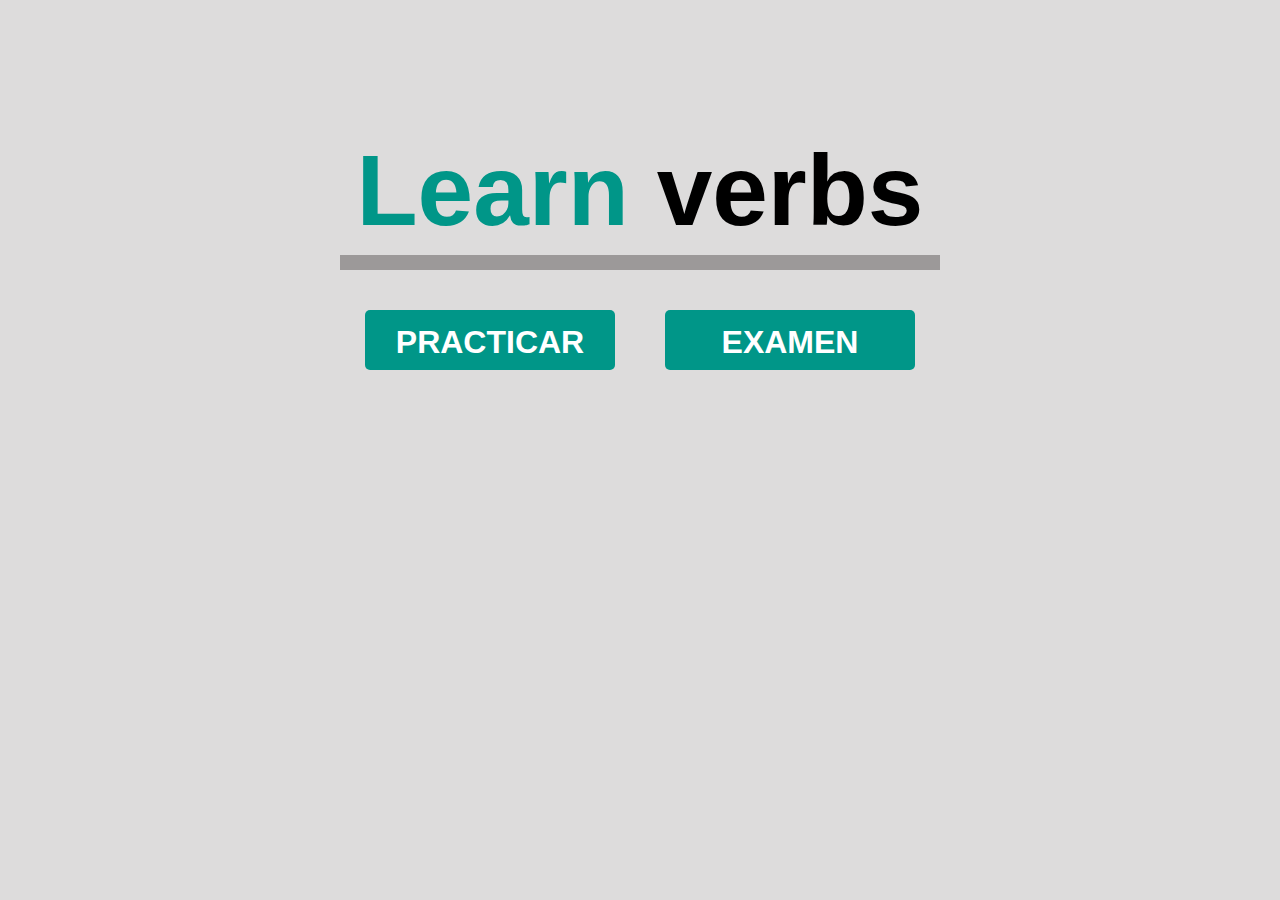
<file: index.html>
<!DOCTYPE html>
<html lang="en">

<head>
    <meta charset="UTF-8">
    <meta http-equiv="X-UA-Compatible" content="IE=edge">
    <meta name="viewport" content="width=device-width, initial-scale=1.0">
    <title>Learn Verbs</title>
    <link rel="stylesheet" href="css/normalize.css">
    <link rel="stylesheet" href="css/style.css">
</head>

<body>

    <header class="header">

        <div class="articulos">

            <div class="titulo">
                <h1> <span>Learn</span> verbs</h1>
            </div>

            <div class="botones">
                <div class="boton">
                    <h1 class="go">
                        <a href="principal.html">PRACTICAR</a>
                    </h1>
                </div>

                <div class="boton">
                    <h1 id="examen" class="go">
                        <a href="examen.html">EXAMEN</a>
                    </h1>
                </div>
            </div>

        </div>


    </header>



</body>

</html>
</file>
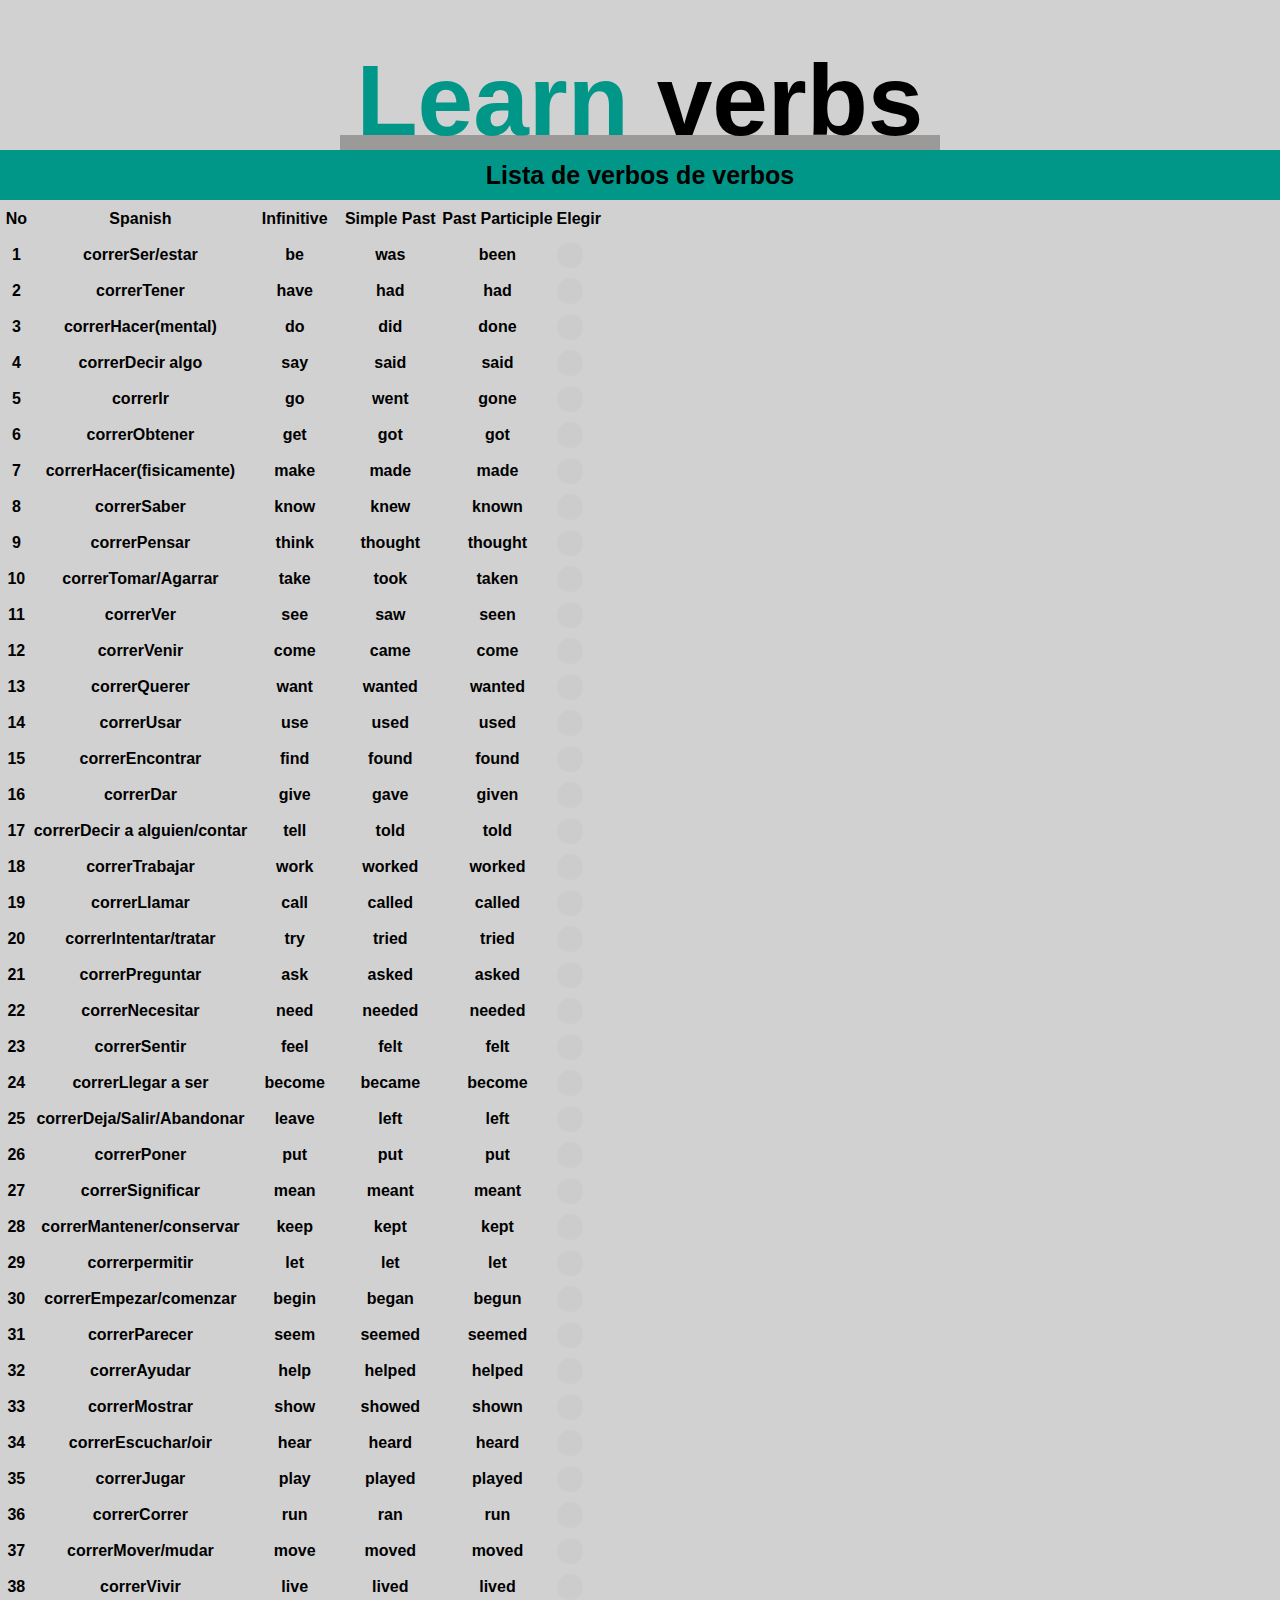
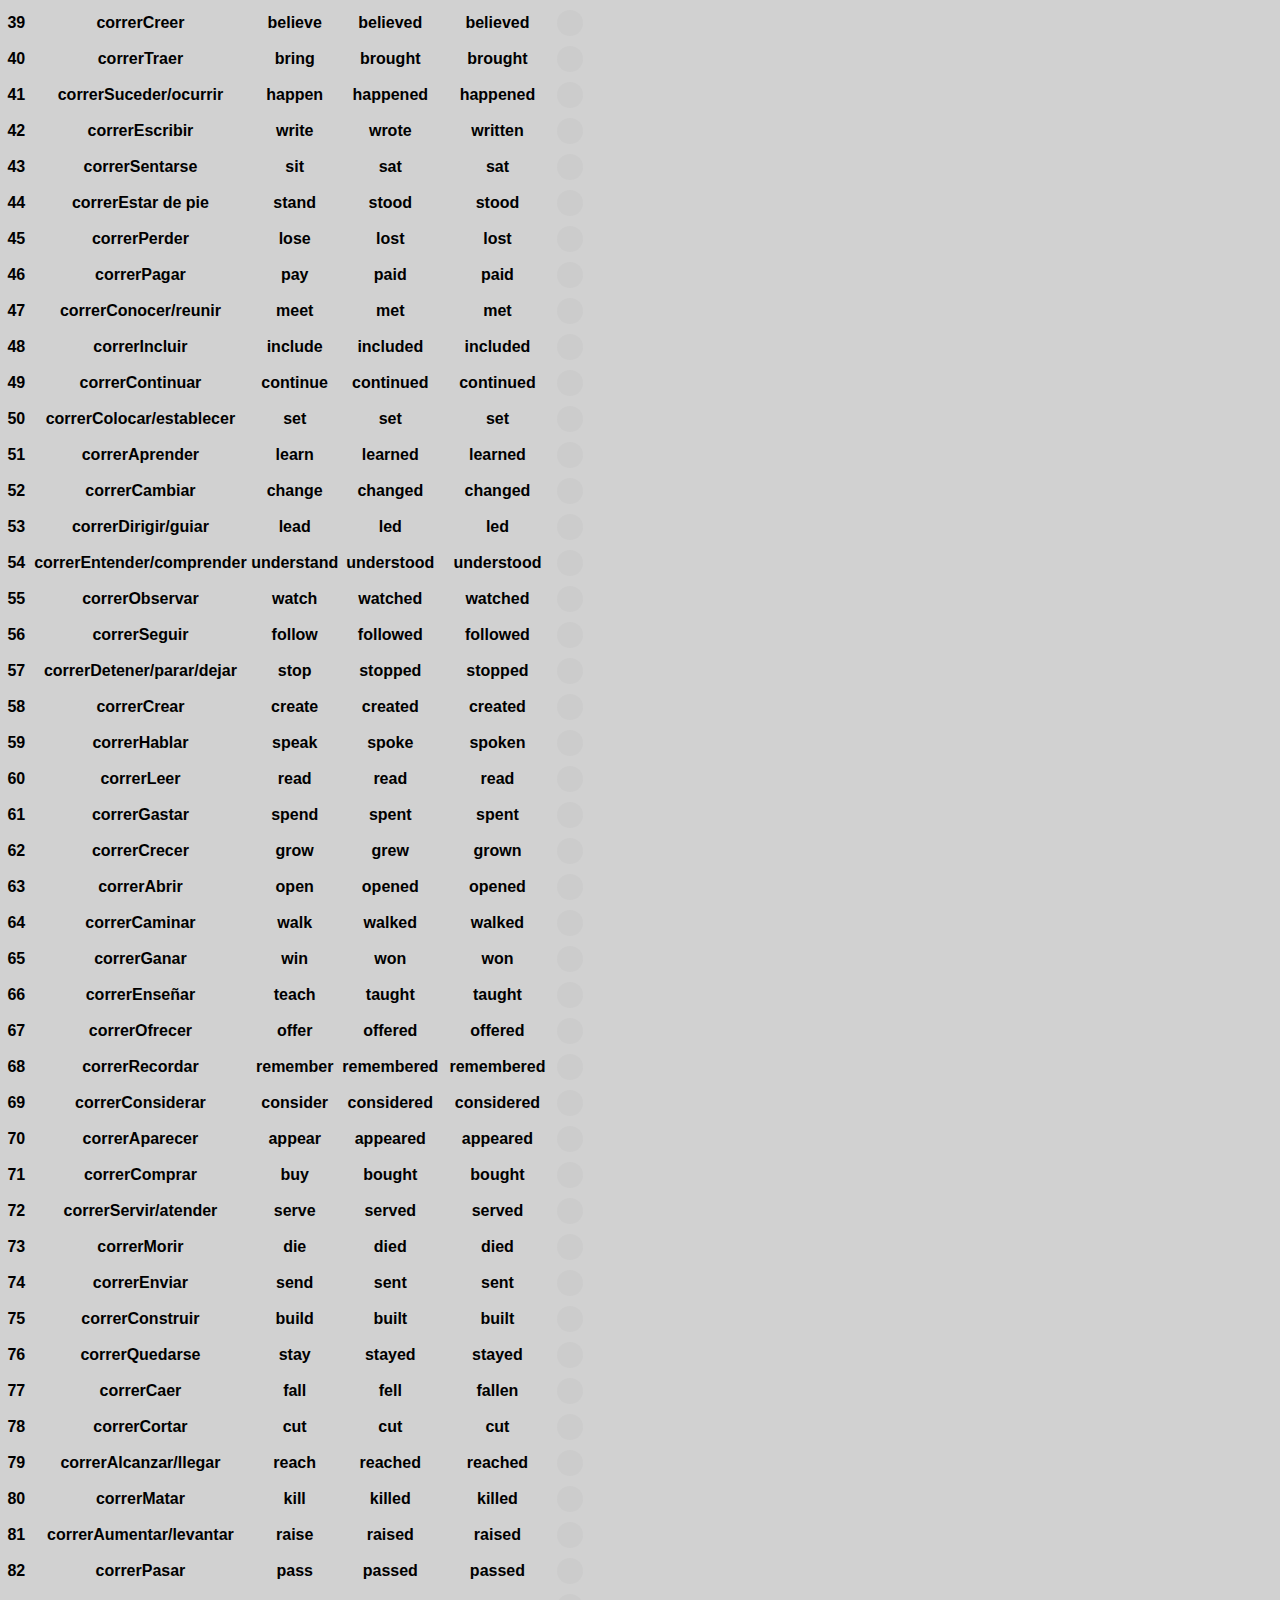
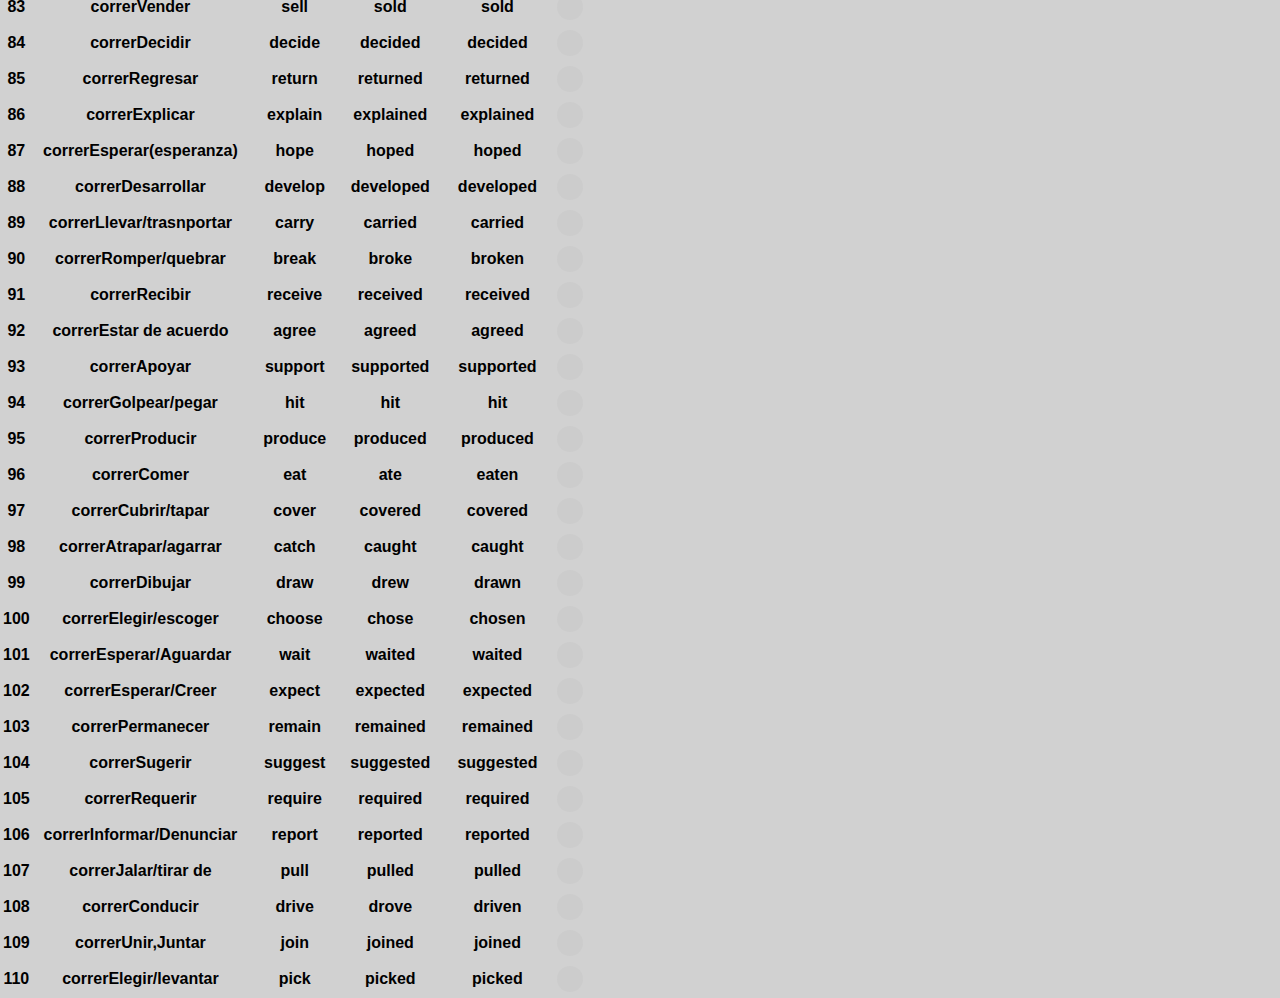
<file: configuracion.html>
<!DOCTYPE html>
<html lang="en">

<head>
  <meta charset="UTF-8">
  <meta http-equiv="X-UA-Compatible" content="IE=edge">
  <meta name="viewport" content="width=device-width, initial-scale=1.0">
  <title>Verbs</title>
  <script src="https://code.jquery.com/jquery-3.5.1.min.js"></script>
  <link rel="stylesheet" href="css/normalize.css">
  <link rel="stylesheet" href="https://stackpath.bootstrapcdn.com/bootstrap/4.5.0/css/bootstrap.min.css"
    integrity="sha384-9aIt2nRpC12Uk9gS9baDl411NQApFmC26EwAOH8WgZl5MYYxFfc+NcPb1dKGj7Sk" crossorigin="anonymous">
  <link rel="stylesheet" href="css/principal.css">
</head>

<body>

  <header class="header">

    <div class="articulos">

      <div class="titulo">
        <a href="index.html">
          <h1> <span>Learn</span> verbs</h1>
        </a>
      </div>
    </div>

  </header>

  <div class="col-10 p-0 mt-4 tabla">
    <!--Mostrar datos-->
    <div class="card cerrar">
      <div class="card-header bg-info text-white">Lista de verbos de verbos</div>
      <div class="card-body">
        <table class="table table-hover">
          <thead class="thead-dark">
            <tr>
              <th scope="col">No</th>
              <th scope="col">Spanish</th>
              <th scope="col">Infinitive</th>
              <th scope="col">Simple Past</th>
              <th scope="col">Past Participle</th>
              <th scope="col">Elegir</th>


            </tr>
          </thead>
          <tbody id="contenido">

          </tbody>
        </table>
      </div>
    </div>
  </div>


  </div>


  <script src="js/script.js"></script>
</body>

</html>
</file>
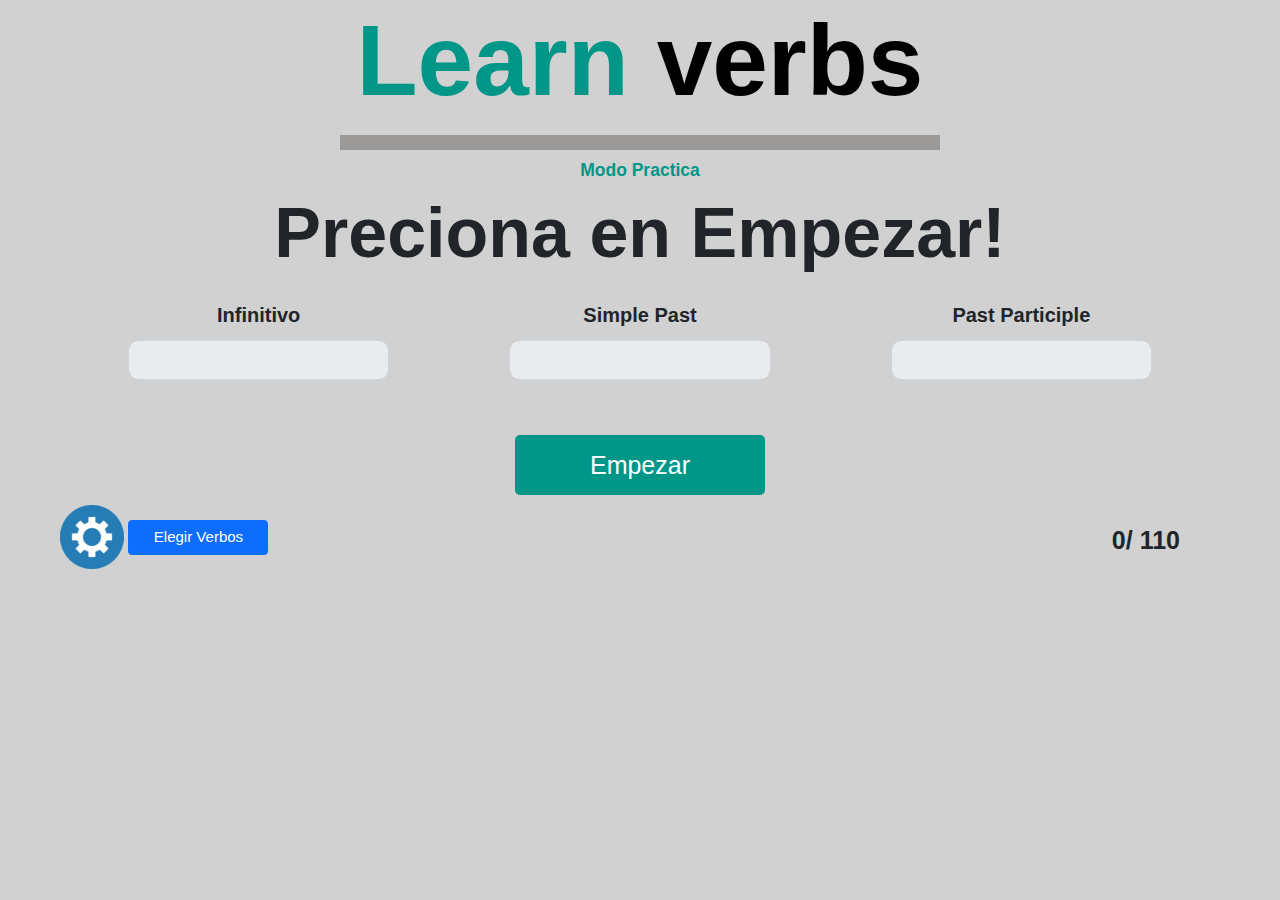
<file: principal.html>
<!DOCTYPE html>
<html lang="es">

<head>
    <meta charset="UTF-8">
    <meta http-equiv="X-UA-Compatible" content="IE=edge">
    <meta name="viewport" content="width=device-width, initial-scale=1.0">
    <title>Practica Learn</title>
    <!-- <script src="https://code.jquery.com/jquery-3.5.1.min.js"></script> -->
    <script src="libs/jquery/jquery.min.js"></script>
    <link rel="stylesheet" href="css/normalize.css">
    <!-- <link href="https://cdn.jsdelivr.net/npm/bootstrap@5.0.2/dist/css/bootstrap.min.css" rel="stylesheet"
        integrity="sha384-EVSTQN3/azprG1Anm3QDgpJLIm9Nao0Yz1ztcQTwFspd3yD65VohhpuuCOmLASjC" crossorigin="anonymous"> -->
    <link rel="stylesheet" href="libs/css/bootstrap.min.css">
    <link rel="stylesheet" href="css/principal.css">
</head>

<body>
    <header class="header">

        <div class="articulos">

            <div class="titulo">
                <a href="index.html">
                    <h1> <span>Learn</span> verbs</h1>
                </a>
                <h3>Modo Practica</h3>
            </div>

        </div>

    </header>

    <main>

        <div class="verbo">
            <h1 class="verb" id="verb">Preciona en Empezar!</h1>
        </div>

        <div class="contenedor">

            <form class="formulario" id="enviarDatos">

                <div class="mb-3">
                    <label for="nombre" class="form-label ">Infinitivo</label>
                    <input type="text" tabindex="1" class="form-control focusNext" id="infinitivo">
                    <div class="answers" id="answers">

                    </div>
                </div>

                <div class="mb-3">
                    <label for="apellido" class="form-label">Simple Past</label>
                    <input type="text" tabindex="2" class="form-control focusNext" id="simplePast">
                    <div class="answers " id="answers2">

                    </div>
                </div>

                <div class="mb-3 direccion">
                    <label for="direccion" class="form-label ">Past Participle</label>
                    <input type="text" tabindex="3" class="form-control focusNext" id="pastParticiple">
                    <div class="answers" id="answers3">

                    </div>
                </div>




            </form>



        </div>
        <div id="cambiarBoton">

            <div class=" botonEmpezar" id="botonEmpezar">

                <h1 class="go">Empezar</h1>

            </div>

        </div>
    </main>

    <footer>
        <div class="info">


            <div class="config">
                <a href="#"><img src="config.png" alt=""></a>

                <!-- Button trigger modal -->
                <button type="button" id="escoger" class="btn btn-primary btn-boton" data-bs-toggle="modal"
                    data-bs-target="#staticBackdrop">
                    Elegir Verbos
                </button>

                <!-- Modal -->
                <div class="modal fade" id="staticBackdrop" data-bs-backdrop="static" data-bs-keyboard="false"
                    tabindex="-1" aria-labelledby="staticBackdropLabel" aria-hidden="true">
                    <div class="modal-dialog modal-lg">
                        <div class="modal-content">
                            <div class="modal-header">

                                <button type="button" class="btn-close" data-bs-dismiss="modal"
                                    aria-label="Close"></button>
                            </div>

                            <div class="modal-footer">
                                <button type="button" class="btn btn-secondary btn-boton"
                                    data-bs-dismiss="modal">Cancelar</button>
                                <button id="listo" type="button" data-bs-dismiss="modal"
                                    class="btn btn-primary btn-boton ">Listo</button>
                            </div>
                            <div class="modal-body">


                                <div class="col-12 p-0 mt-2 tabla">
                                    <!--Mostrar datos-->
                                    <div class="card cerrar">
                                        <div class="card-header bg-info text-white">Lista de verbos</div>
                                        <div class="card-body">
                                            <table class="table table-hover">
                                                <thead class="thead-dark">
                                                    <tr>
                                                        <th scope="col">No</th>
                                                        <th scope="col">Spanish</th>
                                                        <th hidden scope="col">Infinitivo</th>
                                                        <th hidden scope="col">Simple Past</th>
                                                        <th hidden scope="col">Past Participle</th>
                                                        <th scope="col">Elegir</th>


                                                    </tr>
                                                </thead>
                                                <tbody id="contenido2">

                                                </tbody>
                                            </table>
                                        </div>
                                    </div>
                                </div>
                            </div>
                            <div class="modal-footer">
                                <button type="button" class="btn btn-secondary btn-boton"
                                    data-bs-dismiss="modal">Cancelar</button>
                                <button id="listo" type="button" data-bs-dismiss="modal"
                                    class="btn btn-primary btn-boton ">Listo</button>
                            </div>
                        </div>
                    </div>
                </div>

            </div class>

            <div class="contador">

                <h2> <span id="totalSuma">0</span>/ <span id="total">0</span></h2>
            </div>

        </div>
    </footer>

    <script src="js/principal.js"></script>
    <script src="https://cdn.jsdelivr.net/npm/bootstrap@5.0.2/dist/js/bootstrap.bundle.min.js"
        integrity="sha384-MrcW6ZMFYlzcLA8Nl+NtUVF0sA7MsXsP1UyJoMp4YLEuNSfAP+JcXn/tWtIaxVXM" crossorigin="anonymous">
    </script>
    <script src="libs/js/bootstrap.bundle.min.js"></script>

</body>

</html>
</file>
<file: css/style.css>
html {
    box-sizing: border-box;
    font-size: 62.5%;
    /* 1 rem = 10px */
    font-family: 'Franklin Gothic Medium', 'Arial Narrow', Arial, sans-serif;
}

*,
*:before,
*:after {
    box-sizing: inherit;
}

body {
    font-family: var(--fuenteParrafos);
    font-size: 1.6rem;
    line-height: 2;
    background-color: #DDDCDC;
}

.header {
    width: 100%;
    /* background-color: red; */
    text-align: center;
}

.articulos {
    margin-top: 90px;
}

.titulo h1 {
    width: 600px;
    color: black;
    font-size: 100px;
    font-weight: bold;
    /* background-color: tomato; */
    margin: 0 auto;
    border-bottom: 15px solid rgb(156, 153, 153);
    height: 180px;
}

.titulo h1 span {
    color: #009688;

    font-weight: bold;
}

.boton {
    font-size: 100;
    margin-top: 40px;
    font-weight: bold;
    width: 250px;
    height: 60px;
    background-color: #009688;
    text-align: center;
    border-radius: 5px;
    cursor: pointer;

}

.botones {
    margin-top: 40px;
    display: grid;
    grid-template-columns: 1fr 1fr;
    justify-items: center;
    /* background-color: red; */
    height: 150px;
    width: 600px;
    margin: 0 auto;

}

.boton:hover {
    background-color: black;
}

.go {
    margin: 0;
}

a {
    text-decoration: none;
    width: 100%;
    color: white;
}
</file>
<file: css/principal.css>
html {
    box-sizing: border-box;
    font-size: 62.5%;
    /* 1 rem = 10px */
    font-family: 'Franklin Gothic Medium', 'Arial Narrow', Arial, sans-serif;
}
a:hover{
    text-decoration: none;
}
a{
    text-decoration: none;
}

*,
*:before,
*:after {
    box-sizing: inherit;
}

body {
    font-family: var(--fuenteParrafos);
    font-size: 1.6rem;
    line-height: 2;
    background-color: #d1d1d1;
}

.header {
    width: 100%;
    text-align: center;
}

.articulos {
    margin-top: 0px;
}

.titulo h1 {
    width: 600px;
    color: black;
    font-size: 100px;
    font-weight: bold;
    margin: 0 auto;
    border-bottom: 15px solid rgb(156, 153, 153);
    height: 150px;
}

.titulo h1 span {
    color: #009688;

    font-weight: bold;
}

.verbo {
    margin: 0 auto;
    text-align: center;
    font-size: 30px;
    font-weight: bold;
}

.verbo h1 {
    margin-top: 10px;
    margin-bottom: 10px;
    font-size: 70px;
    font-weight: bold;

}

.contenedor {
    padding-top: 10px;
    margin-bottom: 60px;
    height: 130px;
    width: 80%;
    margin: 0 auto;
}

.formulario {
    display: grid;
    grid-template-columns: 1fr 1fr 1fr;
    column-gap: 120px;
    text-align: center;
  
}

@media (min-width: 380px) {}

.form-label {
    font-size: 20px;
    font-weight: bold;
}

.form-control {
    height: 40px;
    border-radius: 10px;
    font-size: 30px;
    color: black;
    text-align: center;
}


.botonEmpezar {
    font-size: 100;
    font-weight: bold;
    width: 250px;
    height: 60px;
    background-color: #009688;
    margin: 0 auto;
    text-align: center;
    border-radius: 5px;
    cursor: pointer;
    padding-top: 15px;
    margin-top: 20px;
  
}

.botonBloqueado {
    font-size: 100;
    font-weight: bold;
    width: 250px;
    height: 60px;
    background-color: #6d7473;
    margin: 0 auto;
    text-align: center;
    border-radius: 5px;
    cursor: pointer;
    padding-top: 15px;
    margin-top: 20px;
}



.boton {
    font-size: 100;
    font-weight: bold;
    width: 250px;
    height: 60px;
    background-color: #009688;
    margin: 0 auto;
    text-align: center;
    border-radius: 5px;
    cursor: pointer;
    padding-top: 15px;
    margin-top: 20px;
}

.result {

    margin: 0 auto;
    width: 250px;
    height: 60px;
    text-align: center;
    font-size: 100;
    font-weight: bold;

}

.botonresultt {
    height: 60px;
    width: 250px;
    font-size: 15px;
    border-radius: 5px;
    background-color: #009688;
    color: white;
    font-weight: bold;


}

.botonresultado {
    font-size: 100;
    font-weight: bold;
    width: 250px;
    height: 60px;
    background-color: #009688;
    margin: 0 auto;
    text-align: center;
    border-radius: 5px;
    cursor: pointer;
    padding-top: 15px;
    margin-top: 25px;
}

.boton:hover {
    background-color: black;
}

.go {
    color: white;
}

.info {
    margin-top: 10px;
    display: flex;
    justify-content: space-between;
}


.contador {
    margin-right: 100px;
    margin-top: 20px;
}

.contador h2 {
    font-size: 25px;
    font-weight: bold;
}

.config {
    margin-left: 60px;
    cursor: pointer;

}

.tabla {
    margin: 0 auto;
}

.bg-info {
    text-align: center;
    font-weight: bold;
    font-size: 25px;
}

input.correcto {
    border: 4px solid rgb(10, 167, 81);
}

input.incorrecto {
    border: 4px solid rgb(201, 54, 34);
}

h3 {
    margin-top: 10px;
    font-weight: bold;
    color: #009688;
}

th {
    text-align: center;
}

.correcto {
    color: rgb(6, 97, 47);
}

.incorrecto {
    color: rgb(155, 71, 71);
    /* text-decoration: underline rgb(255, 0, 0); */
}

i.fa-check-circle {

    color: rgb(6, 97, 47);
}

i.fa-times-circle {

    color: rgb(209, 19, 6);
}

.rango {
    width: 20%;
    margin: 0 auto;
    text-align: center;
}

.resultadoFinal {
    margin-top: 0;
    margin-bottom: 0;
    text-align: center;
    font-size: 28px;
    font-weight: bold;
    color: rgb(79, 79, 82);

}

.porcentaje {
    color: rgb(6, 97, 47);
}

.porcentajeNo {
    color: rgb(209, 19, 6);
}

.buttonanswers{
    background-color: #009688;
    margin-top: 10px;
    border-radius: 10px;

}

.buttonanswers:hover{
    background-color: rgb(2, 112, 101);
    cursor: pointer;
    color: white;
}

.respuestas{
    border: solid 1px #000;
    margin-top: 10px;
    border-radius: 10px;
    background-color: white;
    font-weight: bold;
    color: #000;
    
}

.respuestacorrecta{
    color: green ;
}

/* From uiverse.io by @martinval9 */
/* Hide the default checkbox */
.container input {
    position: absolute;
    opacity: 0;
    cursor: pointer;
    height: 0;
    width: 0;
   }
   
   .container {
    display: block;
    position: relative;
    cursor: pointer;
    font-size: 20px;
    user-select: none;
   }
   
   /* Create a custom checkbox */
   .checkmark {
    position: relative;
    top: 0;
    left: 0;
    height: 1.3em;
    width: 1.3em;
    background-color: #ccc;
    border-radius: 25px;
    transition: 0.15s;
   }
   
   /* When the checkbox is checked, add a blue background */
   .container input:checked ~ .checkmark {
    background-color: rgb(13, 143, 13);
    border-radius: 25px;
    transition: 0.15s;
   }
   
   /* Create the checkmark/indicator (hidden when not checked) */
   .checkmark:after {
    content: "";
    position: absolute;
    display: none;
   }
   
   /* Show the checkmark when checked */
   .container input:checked ~ .checkmark:after {
    display: block;
   }
   
   /* Style the checkmark/indicator */
   .container .checkmark:after {
    left: 0.55em;
    top: 0.39em;
    width: 0.25em;
    height: 0.5em;
    border: solid white;
    border-width: 0 0.15em 0.15em 0;
    transform: rotate(45deg);
   }

   .btn-boton{
    width: 14rem;
    height: 3.5rem;
    font-size: 1.5rem;
    margin-right: 2rem;
   }

   .bg-info{
    background-color: #009688 !important;
   }
</file>
